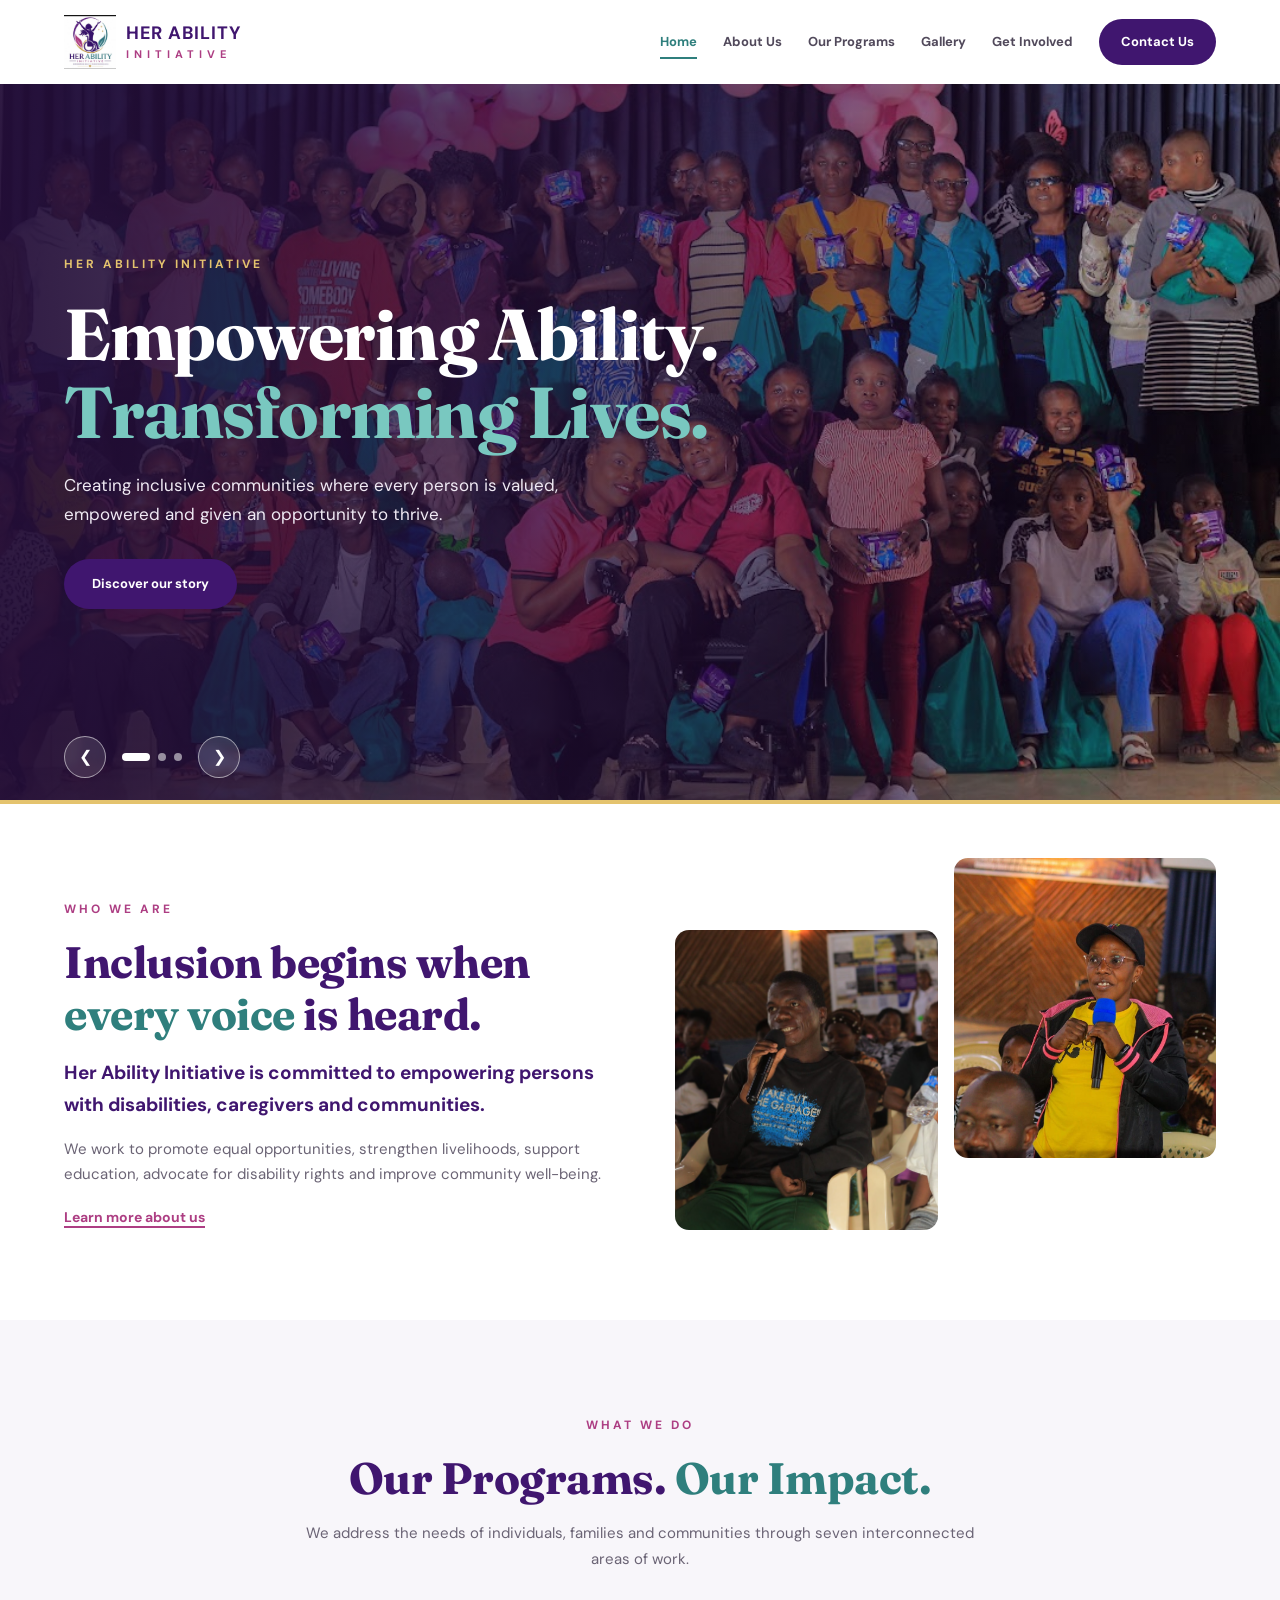
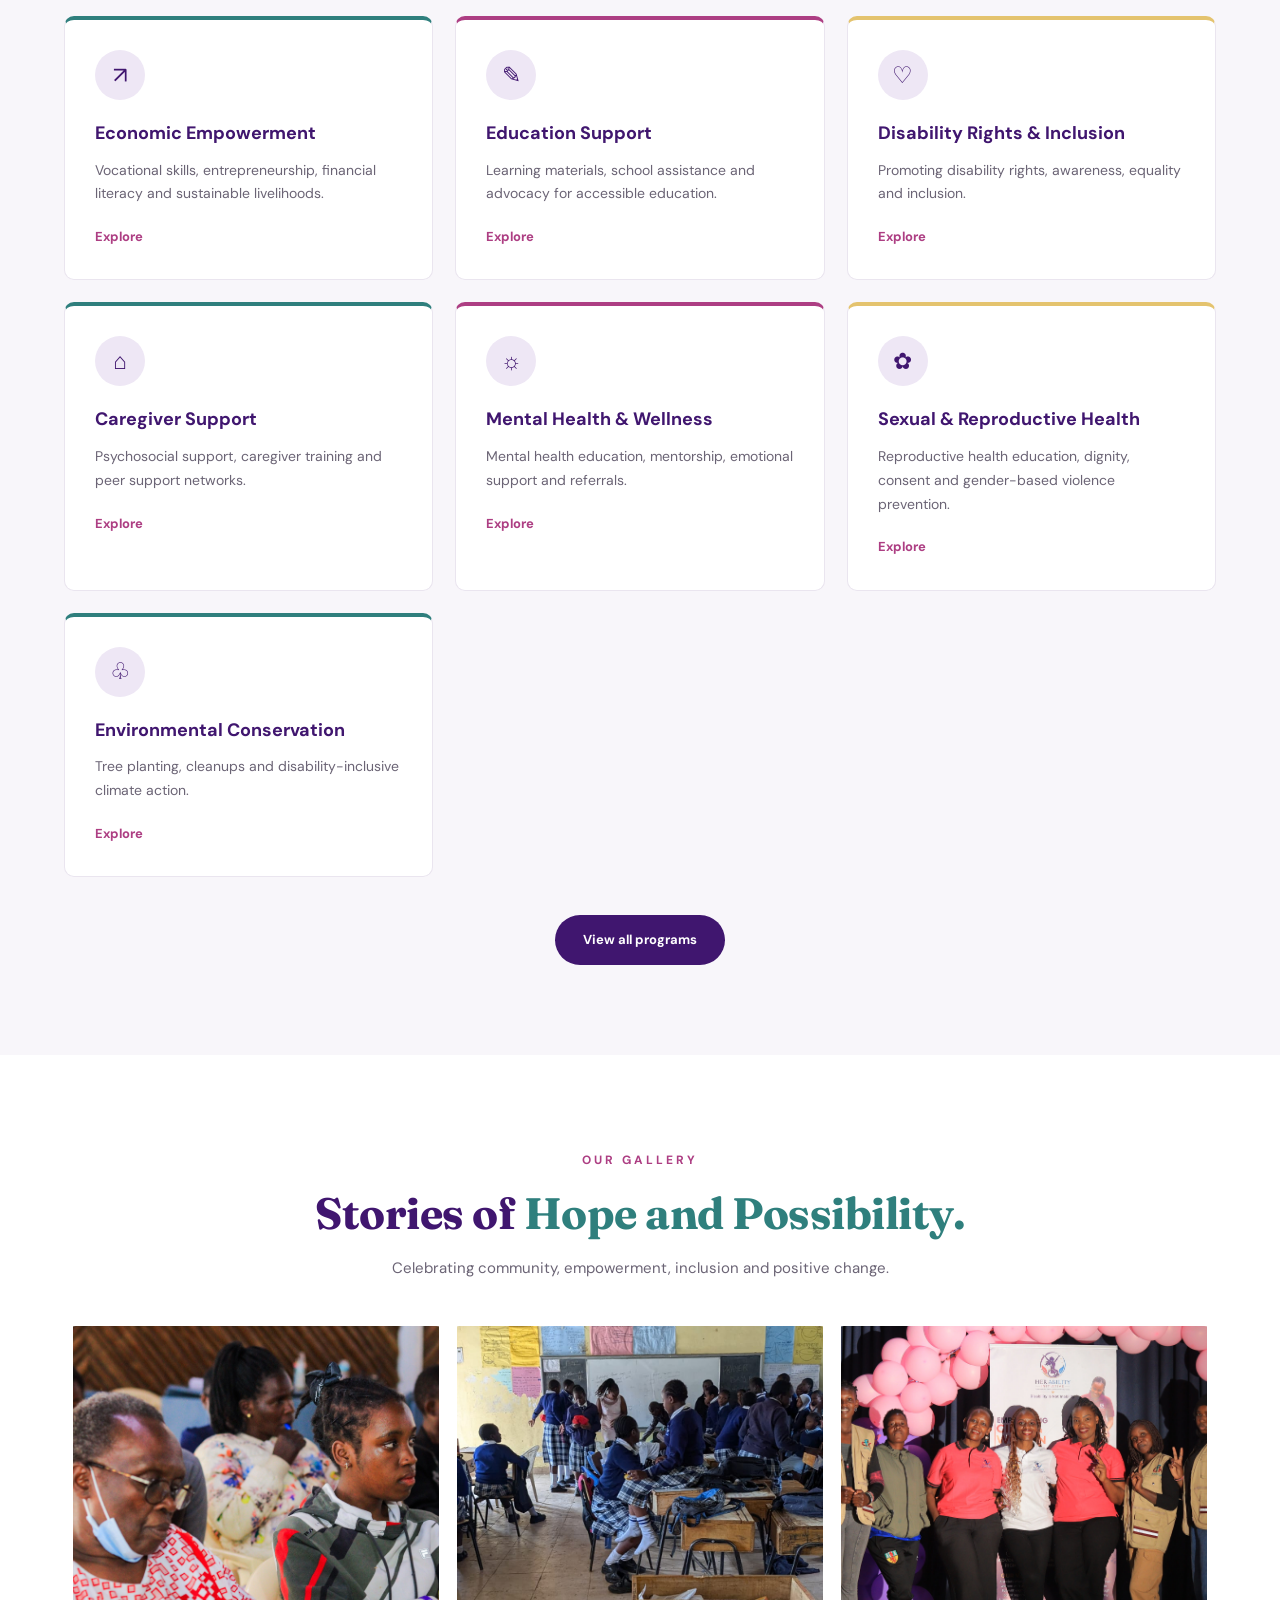
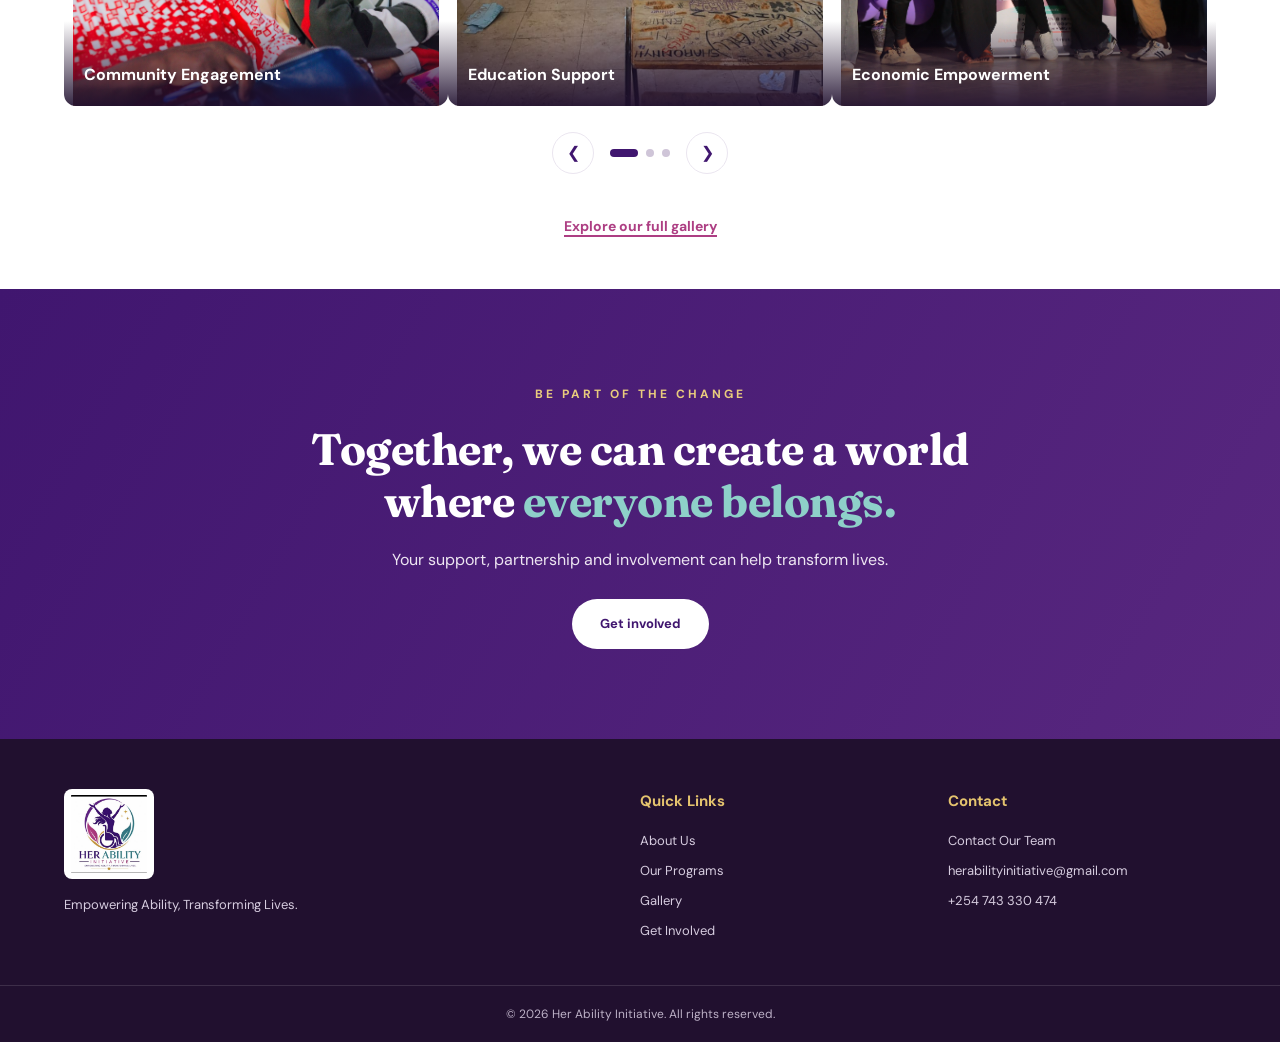
<file: index.html>
<!DOCTYPE html>
<html lang="en">
<head>
<meta charset="UTF-8">
<meta name="viewport" content="width=device-width, initial-scale=1.0">
<meta name="description" content="Her Ability Initiative empowers persons with disabilities, caregivers and communities through education, advocacy and inclusion.">
<title>Her Ability Initiative | Empowering Ability, Transforming Lives</title>
<link rel="stylesheet" href="styles.css">
</head>
<body>

<header class="header">
  <a href="index.html" class="brand">
    <img src="assets/logo.png.jpeg" alt="Her Ability Initiative logo">
    <span>HER ABILITY<small>INITIATIVE</small></span>
  </a>
  <button type="button" class="menu-toggle"
        aria-label="Toggle navigation"
        aria-expanded="false">☰</button>
  <nav class="nav">
    <a class="active" href="index.html">Home</a>
    <a href="about.html">About Us</a>
    <a href="programs.html">Our Programs</a>
    <a href="gallery.html">Gallery</a>
    <a href="get-involved.html">Get Involved</a>
    <a class="nav-button" href="contact.html">Contact Us</a>
  </nav>
</header>

<main>
  <!-- HERO SLIDER: photos go in assets/images/hero-1.jpg, hero-2.jpg, hero-3.jpg -->
  <section class="hero slider" data-autoplay="6500" data-per="1" aria-label="Featured stories" tabindex="0">
    <div class="track">
      <div class="hero-slide">
        <div class="ph"><img src="assets/image 1.jpeg" alt="Members of Her Ability Initiative together"></div>
        <div class="hero-content">
          <span class="eyebrow">HER ABILITY INITIATIVE</span>
          <h1>Empowering Ability.<br><span>Transforming Lives.</span></h1>
          <p>Creating inclusive communities where every person is valued, empowered and given an opportunity to thrive.</p>
          <a href="about.html" class="btn">Discover our story</a>
        </div>
      </div>
      <div class="hero-slide">
        <div class="ph"><img src="assets/image 2.jpeg" alt="Children learning in an inclusive classroom"></div>
        <div class="hero-content">
          <span class="eyebrow">EDUCATION FOR EVERYONE</span>
          <h1>Every Ability Deserves<br><span>An Opportunity.</span></h1>
          <p>Supporting inclusive education and removing barriers that keep children and young people from reaching their potential.</p>
          <a href="programs.html" class="btn">Explore our programs</a>
        </div>
      </div>
      <div class="hero-slide">
        <div class="ph"><img src="assets/image 3.jpeg" alt="Community members working together"></div>
        <div class="hero-content">
          <span class="eyebrow">COMMUNITY EMPOWERMENT</span>
          <h1>Building Stronger<br><span>Inclusive Communities.</span></h1>
          <p>Working together to promote dignity, independence, rights and equal participation.</p>
          <a href="get-involved.html" class="btn">Join our mission</a>
        </div>
      </div>
    </div>
    <div class="controls">
      <button class="prev" aria-label="Previous slide">❮</button>
      <div class="dots"></div>
      <button class="next" aria-label="Next slide">❯</button>
    </div>
    <div class="progress"></div>
  </section>

  <!-- INTRODUCTION -->
  <section class="section intro">
    <div class="container intro-grid">
      <div>
        <span class="section-label">WHO WE ARE</span>
        <h2>Inclusion begins when <span>every voice</span> is heard.</h2>
        <p class="lead">Her Ability Initiative is committed to empowering persons with disabilities, caregivers and communities.</p>
        <p>We work to promote equal opportunities, strengthen livelihoods, support education, advocate for disability rights and improve community well-being.</p>
        <a href="about.html" class="text-link">Learn more about us</a>
      </div>
      <div class="collage">
        <div class="ph"><img src="assets/talk1 2.jpeg" alt="Our team at a community event" loading="lazy"></div>
        <div class="ph"><img src="assets/talk1.jpeg" alt="Participants in a training session" loading="lazy"></div>
      </div>
    </div>
  </section>

  <!-- PROGRAMS -->
  <section class="section programs-preview">
    <div class="container">
      <div class="section-heading">
        <span class="section-label">WHAT WE DO</span>
        <h2>Our Programs. <span>Our Impact.</span></h2>
        <p>We address the needs of individuals, families and communities through seven interconnected areas of work.</p>
      </div>
      <div class="program-grid">
        <article class="program-card"><div class="program-icon">↗</div><h3>Economic Empowerment</h3><p>Vocational skills, entrepreneurship, financial literacy and sustainable livelihoods.</p><a href="programs.html">Explore</a></article>
        <article class="program-card"><div class="program-icon">✎</div><h3>Education Support</h3><p>Learning materials, school assistance and advocacy for accessible education.</p><a href="programs.html">Explore</a></article>
        <article class="program-card"><div class="program-icon">♡</div><h3>Disability Rights &amp; Inclusion</h3><p>Promoting disability rights, awareness, equality and inclusion.</p><a href="programs.html">Explore</a></article>
        <article class="program-card"><div class="program-icon">⌂</div><h3>Caregiver Support</h3><p>Psychosocial support, caregiver training and peer support networks.</p><a href="programs.html">Explore</a></article>
        <article class="program-card"><div class="program-icon">☼</div><h3>Mental Health &amp; Wellness</h3><p>Mental health education, mentorship, emotional support and referrals.</p><a href="programs.html">Explore</a></article>
        <article class="program-card"><div class="program-icon">✿</div><h3>Sexual &amp; Reproductive Health</h3><p>Reproductive health education, dignity, consent and gender-based violence prevention.</p><a href="programs.html">Explore</a></article>
        <article class="program-card"><div class="program-icon">♧</div><h3>Environmental Conservation</h3><p>Tree planting, cleanups and disability-inclusive climate action.</p><a href="programs.html">Explore</a></article>
      </div>
      <div class="center"><a href="programs.html" class="btn">View all programs</a></div>
    </div>
  </section>

  <!-- MOMENTS CAROUSEL: uses your gallery photos -->
  <section class="section moments">
    <div class="container">
      <div class="section-heading">
        <span class="section-label">OUR GALLERY</span>
        <h2>Stories of <span>Hope and Possibility.</span></h2>
        <p>Celebrating community, empowerment, inclusion and positive change.</p>
      </div>
      <div class="slider light" data-per="auto" data-autoplay="4500" tabindex="0" aria-label="Gallery highlights">
        <div class="track">
          <a class="moment" href="gallery.html"><div class="ph"><img src="assets/gallery/community.jpg" alt="Community engagement" loading="lazy"></div><span>Community Engagement</span></a>
          <a class="moment" href="gallery.html"><div class="ph"><img src="assets/gallery/education.jpeg" alt="Education support" loading="lazy"></div><span>Education Support</span></a>
          <a class="moment" href="gallery.html"><div class="ph"><img src="assets/gallery/economic.JPG" alt="Economic empowerment" loading="lazy"></div><span>Economic Empowerment</span></a>
          <a class="moment" href="gallery.html"><div class="ph"><img src="assets/talk1.jpeg" alt="Disability inclusion" loading="lazy"></div><span>Disability Inclusion</span></a>
          <a class="moment" href="gallery.html"><div class="ph"><img src="assets/gallery/enviroment photo.jpeg" alt="Environmental action" loading="lazy"></div><span>Environmental Action</span></a>
        </div>
        <div class="controls">
          <button class="prev" aria-label="Previous photos">❮</button>
          <div class="dots"></div>
          <button class="next" aria-label="Next photos">❯</button>
        </div>
      </div>
      <div class="center"><a href="gallery.html" class="text-link">Explore our full gallery</a></div>
    </div>
  </section>

  <!-- CALL TO ACTION -->
  <section class="cta-section">
    <div class="container">
      <span class="section-label">BE PART OF THE CHANGE</span>
      <h2>Together, we can create a world where <span>everyone belongs.</span></h2>
      <p>Your support, partnership and involvement can help transform lives.</p>
      <a href="get-involved.html" class="btn btn-light">Get involved</a>
    </div>
  </section>
</main>

<footer class="footer">
  <div class="container footer-grid">
    <div>
      <img src="assets/logo.png.jpeg" alt="Her Ability Initiative" class="footer-logo">
      <p>Empowering Ability, Transforming Lives.</p>
    </div>
    <div>
      <h3>Quick Links</h3>
      <a href="about.html">About Us</a>
      <a href="programs.html">Our Programs</a>
      <a href="gallery.html">Gallery</a>
      <a href="get-involved.html">Get Involved</a>
    </div>
    <div>
      <h3>Contact</h3>
      <a href="contact.html">Contact Our Team</a>
      <p>herabilityinitiative@gmail.com</p>
      <p>+254 743 330 474</p>
    </div>
  </div>
  <div class="copyright">© <span class="year"></span> Her Ability Initiative. All rights reserved.</div>
</footer>

<script src="script.js"></script>
</body>
</html>
</file>
<file: styles.css>
@import url('https://fonts.googleapis.com/css2?family=DM+Sans:wght@400;500;700&family=Fraunces:opsz,wght@9..144,500;9..144,700&display=swap');
:root{--purple:#40166f;--purple-dark:#240c3d;--teal:#2f7f7d;--teal-soft:#79c8c0;--magenta:#ad3e83;--gold:#e4c36e;--light:#f8f6fa;--text:#40384a;--muted:#6b6475;--border:#eae5ef;--head:'Fraunces',Georgia,serif;--font:'DM Sans',Arial,sans-serif}
*{margin:0;padding:0;box-sizing:border-box}
html{scroll-behavior:smooth}
body{font-family:var(--font);color:var(--text);line-height:1.7;overflow-x:hidden}
a{text-decoration:none;color:inherit}
img{max-width:100%;display:block}
button,input,select,textarea{font:inherit}
:focus-visible{outline:3px solid var(--gold);outline-offset:2px}
.container{width:90%;max-width:1180px;margin:auto}
.section{padding:90px 0}
.center{text-align:center;margin-top:38px}

/* photo slots: show a tinted placeholder until the photo exists */
.ph{position:relative;overflow:hidden;background:linear-gradient(135deg,var(--purple),var(--teal))}
.ph img{width:100%;height:100%;object-fit:cover}
.ph.missing::after{content:attr(data-slot);position:absolute;inset:0;display:grid;place-items:center;padding:16px;text-align:center;color:#ffffffcc;font-size:12px}
.ph.missing img{display:none}

/* HEADER */
.header{height:84px;padding:0 5%;background:#fff;display:flex;align-items:center;justify-content:space-between;position:sticky;top:0;z-index:100;transition:height .3s,box-shadow .3s}
.header.scrolled{height:70px;box-shadow:0 4px 24px #40166f1f}
.brand{display:flex;align-items:center;gap:10px;color:var(--purple);font-weight:700;font-size:18px;letter-spacing:1px}
.brand img{width:52px;height:60px;object-fit:contain}
.brand span{line-height:1.2}
.brand small{display:block;color:var(--magenta);font-size:11px;letter-spacing:5px;margin-top:4px}
.nav{display:flex;align-items:center;gap:26px}
.nav a{font-size:13px;font-weight:700;color:#51495b;position:relative;transition:color .3s}
.nav a:not(.nav-button)::after{content:"";position:absolute;left:0;bottom:-6px;height:2px;width:0;background:var(--teal);transition:width .3s}
.nav a:hover,.nav a.active{color:var(--teal)}
.nav a:not(.nav-button):hover::after,.nav a.active:not(.nav-button)::after{width:100%}
.nav .nav-button{background:var(--purple);color:#fff;padding:12px 22px;border-radius:30px}
.nav .nav-button:hover{background:var(--teal);color:#fff}
.menu-toggle{display:none;border:0;background:none;font-size:28px;color:var(--purple);cursor:pointer}

/* SLIDERS (hero + moments) */
.slider{position:relative;overflow:hidden}
.track{display:flex;height:100%;transition:transform .9s cubic-bezier(.65,0,.25,1)}
.track>*{flex:0 0 100%;min-width:0}
.slider[data-per=auto] .track>*{flex:0 0 calc(100% / var(--per,1));padding:0 9px}
.hero{height:clamp(540px,86vh,720px);background:var(--purple-dark);color:#fff}
.hero-slide{position:relative;display:flex;align-items:center}
.hero-slide .ph{position:absolute;inset:0}
.hero-slide::before{content:"";position:absolute;inset:0;z-index:1;background:linear-gradient(90deg,#230d38ee,#230d3899 55%,#230d3822)}
.hero-content{position:relative;z-index:2;width:90%;max-width:1180px;margin:auto;padding-bottom:30px}
.eyebrow,.section-label{font-size:12px;letter-spacing:3px;font-weight:700;color:var(--magenta)}
.hero-content .eyebrow{color:var(--gold)}
.hero-content h1{font-family:var(--head);font-size:clamp(40px,6vw,72px);line-height:1.08;margin:20px 0;max-width:800px;letter-spacing:-1.5px}
.hero-content h1 span,.page-banner h1 span{color:var(--teal-soft)}
.hero-content p{max-width:560px;color:#f0eaf4;font-size:17px;margin-bottom:30px}
.hero-slide.active .hero-content>*{animation:rise .8s both}
.hero-slide.active .hero-content>:nth-child(2){animation-delay:.12s}
.hero-slide.active .hero-content>:nth-child(3){animation-delay:.24s}
.hero-slide.active .hero-content>:nth-child(4){animation-delay:.36s}
@keyframes rise{from{opacity:0;transform:translateY(26px)}}
.btn{display:inline-block;padding:14px 28px;border:0;border-radius:30px;background:var(--purple);color:#fff;font-weight:700;font-size:13px;cursor:pointer;transition:.3s}
.btn:hover{background:var(--teal);transform:translateY(-2px)}
.btn-light{background:#fff;color:var(--purple)}
.btn-light:hover{background:var(--gold);color:var(--purple-dark)}
.controls{position:absolute;bottom:26px;left:5%;right:5%;display:flex;align-items:center;gap:16px;z-index:5}
.controls>button{width:42px;height:42px;border-radius:50%;background:#ffffff1f;border:1px solid #ffffff88;color:#fff;cursor:pointer;backdrop-filter:blur(4px);transition:.3s}
.controls>button:hover{background:#fff;color:var(--purple)}
.dots{display:flex;gap:8px}
.dots button{height:8px;width:8px;border:0;border-radius:20px;background:#ffffff88;cursor:pointer;transition:.3s}
.dots button.active{width:28px;background:#fff}
.progress{position:absolute;left:0;bottom:0;height:4px;background:var(--gold);width:0;z-index:6}
.progress.run{animation:fill var(--dur,6s) linear forwards}
@keyframes fill{to{width:100%}}

/* INTRO */
.intro-grid{display:grid;grid-template-columns:1fr 1fr;gap:70px;align-items:center}
h2{font-family:var(--head);color:var(--purple);font-size:clamp(30px,4vw,44px);line-height:1.18;letter-spacing:-.5px;margin:16px 0}
h2 span{color:var(--teal)}
.intro-grid p,.section-heading p{color:var(--muted);font-size:15px;margin-bottom:15px}
.intro-grid .lead{color:var(--purple);font-size:19px;font-weight:700}
.text-link{color:var(--magenta);font-weight:700;font-size:14px;border-bottom:2px solid currentColor}
.collage{display:grid;grid-template-columns:1fr 1fr;gap:16px}
.collage .ph{border-radius:14px;height:300px}
.collage .ph:first-child{margin-top:36px}
.collage .ph:last-child{margin-top:-36px}

/* PROGRAMS */
.programs-preview,.values-section{background:var(--light)}
.section-heading{max-width:680px;margin:0 auto 44px;text-align:center}
.program-grid{display:grid;grid-template-columns:repeat(3,1fr);gap:22px}
.program-card{background:#fff;border:1px solid var(--border);border-top:4px solid var(--teal);border-radius:10px;padding:30px;transition:.3s}
.program-card:nth-child(3n+2){border-top-color:var(--magenta)}
.program-card:nth-child(3n){border-top-color:var(--gold)}
.program-card:hover{transform:translateY(-6px);box-shadow:0 18px 40px #40166f1a}
.program-icon{width:50px;height:50px;display:grid;place-items:center;background:#eee7f5;color:var(--purple);border-radius:50%;font-size:23px;margin-bottom:18px}
.program-card h3{font-size:18px;color:var(--purple);margin-bottom:10px}
.program-card p{font-size:14px;color:var(--muted);margin-bottom:16px}
.program-card a{color:var(--magenta);font-weight:700;font-size:13px}

/* GALLERY */
.moments{padding-bottom:50px}
.moment{position:relative;border-radius:12px;overflow:hidden;height:380px;display:block}
.moment .ph{height:100%;transition:transform .5s}
.moment:hover .ph{transform:scale(1.05)}
.moment span{position:absolute;left:0;right:0;bottom:0;padding:40px 20px 18px;color:#fff;font-weight:700;background:linear-gradient(transparent,#20102fe6)}
.slider.light .controls{position:static;justify-content:center;margin-top:26px}
.slider.light .controls>button{background:#fff;border-color:var(--border);color:var(--purple)}
.slider.light .controls>button:hover{background:var(--purple);color:#fff}
.slider.light .dots button{background:#cfc5d8}
.slider.light .dots button.active{background:var(--purple)}
.home-gallery{display:grid;grid-template-columns:repeat(3,1fr);gap:17px}
.home-gallery img{width:100%;height:270px;object-fit:cover;border-radius:8px}
.filter-buttons{display:flex;flex-wrap:wrap;gap:10px;margin-bottom:30px}
.filter-btn{background:#fff;border:1px solid var(--border);color:var(--text);padding:9px 18px;border-radius:25px;cursor:pointer;font-size:12px;font-weight:700;transition:.3s}
.filter-btn.active,.filter-btn:hover{background:var(--purple);color:#fff;border-color:var(--purple)}
.gallery-grid{display:grid;grid-template-columns:repeat(3,1fr);gap:17px}
.gallery-item{position:relative;cursor:pointer;overflow:hidden;border-radius:10px;background:var(--light)}
.gallery-item[hidden]{display:none}
.gallery-item img{width:100%;height:270px;object-fit:cover;transition:.4s}
.gallery-item:hover img{transform:scale(1.06)}
.gallery-caption{position:absolute;bottom:0;left:0;width:100%;color:#fff;padding:30px 17px 15px;font-size:14px;font-weight:700;background:linear-gradient(transparent,#20102fdd)}
.image-viewer{display:none;position:fixed;inset:0;z-index:200;background:#160d20f2;align-items:center;justify-content:center;padding:30px}
.image-viewer.open{display:flex}
.image-viewer img{max-width:90%;max-height:85vh;object-fit:contain}
.viewer-close{position:absolute;top:20px;right:30px;color:#fff;background:none;border:0;font-size:40px;cursor:pointer}

/* PAGE BANNER (a photo is added by script.js when the file exists) */
.page-banner{padding:90px 0;background:linear-gradient(110deg,#f6f0f9,#edf6f5);position:relative;overflow:hidden}
.page-banner .container{position:relative;z-index:2}
.page-banner h1{font-family:var(--head);font-size:clamp(38px,5vw,60px);line-height:1.12;margin:18px 0;color:var(--purple)}
.page-banner p{max-width:560px;color:var(--muted);font-size:16px}
.banner-photo{position:absolute;top:0;right:0;bottom:0;width:42%;clip-path:polygon(18% 0,100% 0,100% 100%,0 100%)}
.banner-photo img{width:100%;height:100%;object-fit:cover}

/* FULL PROGRAMS */
.full-program{display:grid;grid-template-columns:90px 1fr;gap:25px;padding:38px 0;border-bottom:1px solid var(--border)}
.full-program:last-child{border-bottom:0}
.full-program .program-number{font-family:var(--head);font-size:40px;font-weight:700;color:var(--magenta)}
.full-program h2{font-size:26px;margin:0 0 12px}
.full-program p,.full-program li{color:var(--muted);font-size:15px}
.full-program ul{padding-left:20px;margin-top:12px}
.full-program li{margin-bottom:5px}

/* CTA */
.cta-section{padding:90px 0;background:linear-gradient(120deg,var(--purple),#58277f);text-align:center;color:#fff}
.cta-section h2{color:#fff;max-width:760px;margin:18px auto}
.cta-section h2 span{color:#8ed0c9}
.cta-section p{color:#eee6f2;font-size:16px;margin-bottom:26px}
.cta-section .section-label{color:#e9cc7d}

/* CONTACT */
.contact-grid{display:grid;grid-template-columns:1fr 1fr;gap:70px}
.contact-info p{color:var(--muted);font-size:14px}
.contact-detail{border-bottom:1px solid var(--border);padding:18px 0}
.contact-detail strong{color:var(--purple);font-size:15px}
.contact-form{background:var(--light);padding:36px;border-radius:12px}
.contact-form h2{font-size:26px}
.contact-form label{display:block;color:var(--purple);font-size:13px;font-weight:700;margin:16px 0 6px}
.contact-form input,.contact-form select,.contact-form textarea{width:100%;padding:13px;border:1px solid #ded7e5;border-radius:8px;background:#fff;color:var(--text)}
.contact-form input:focus,.contact-form textarea:focus,.contact-form select:focus{border-color:var(--teal);outline:2px solid #2f7f7d44}
.contact-form textarea{resize:vertical}
.contact-form .btn{margin-top:20px}
.form-note{font-size:12px;color:var(--muted);margin-top:12px}

/* FOOTER */
.footer{background:#21102f;color:#fff;padding-top:50px}
.footer-grid{display:grid;grid-template-columns:2fr 1fr 1fr;gap:40px;padding-bottom:35px}
.footer-logo{width:90px;height:90px;object-fit:contain;background:#fff;padding:6px;border-radius:8px;margin-bottom:15px}
.footer h3{font-size:15px;color:var(--gold);margin-bottom:15px}
.footer p,.footer a{display:block;color:#d6ccdf;font-size:13px;margin-bottom:8px}
.footer a:hover{color:#fff}
.copyright{border-top:1px solid #ffffff20;padding:18px;text-align:center;color:#bdb1c7;font-size:12px}
.to-top{position:fixed;right:22px;bottom:22px;width:46px;height:46px;border-radius:50%;border:0;background:var(--purple);color:#fff;font-size:18px;cursor:pointer;opacity:0;pointer-events:none;transition:.3s;z-index:90}
.to-top.show{opacity:1;pointer-events:auto}

/* scroll reveal (script.js adds .reveal only to section headings) */
.reveal{opacity:0;transform:translateY(24px);transition:opacity .7s,transform .7s}
.reveal.in{opacity:1;transform:none}

@media(max-width:900px){
.nav{gap:15px}.nav a{font-size:12px}
.program-grid,.gallery-grid{grid-template-columns:repeat(2,1fr)}
.intro-grid,.contact-grid{gap:36px}
.banner-photo{opacity:.25;width:60%}
}
@media(max-width:700px){
.header{height:74px}.brand img{width:44px;height:52px}.brand{font-size:15px}
.menu-toggle{display:block}
.nav{display:none;position:absolute;top:100%;left:0;width:100%;padding:20px 5%;background:#fff;flex-direction:column;align-items:stretch;gap:0;box-shadow:0 12px 20px #00000014}
.nav.open{display:flex}
.nav a{padding:12px 5px;font-size:14px}
.nav .nav-button{text-align:center;margin-top:10px}
.hero{height:600px}
.hero-content p{font-size:15px}
.intro-grid,.contact-grid,.program-grid,.home-gallery,.footer-grid{grid-template-columns:1fr}
.collage .ph{height:220px}
.moment{height:320px}
.full-program{grid-template-columns:50px 1fr;gap:15px}
.full-program .program-number{font-size:26px}
.full-program h2{font-size:21px}
.footer-grid{gap:25px}
.section{padding:62px 0}
.page-banner{padding:66px 0}
}
@media(max-width:420px){.gallery-grid{grid-template-columns:1fr}}
@media(prefers-reduced-motion:reduce){*{animation:none!important;transition:none!important}.reveal{opacity:1;transform:none}}
/* Additional interactions for inner pages only.
   This file does not alter the homepage or replace styles.css. */

.about-banner-btn,
.programs-banner-btn,
.involved-banner-btn {
  margin-top: 24px;
}

.about-image {
  height: 300px;
  margin-top: 25px;
  border-radius: 14px;
  overflow: hidden;
}

.about-image img {
  width: 100%;
  height: 100%;
  object-fit: cover;
}

.interactive-card {
  cursor: pointer;
}

.interactive-card summary {
  list-style: none;
  cursor: pointer;
  position: relative;
}

.interactive-card summary::-webkit-details-marker {
  display: none;
}

.interactive-card summary h3 {
  display: inline-block;
  margin: 0 0 12px;
}

.interactive-card summary .program-icon {
  margin-bottom: 16px;
}

.card-hint {
  display: block;
  margin-top: 12px;
  color: var(--magenta);
  font-size: 12px;
  font-weight: 700;
}

.interactive-card[open] {
  box-shadow: 0 15px 35px #40166f20;
}

.faq-list {
  max-width: 850px;
  margin: auto;
}

.faq-item {
  background: #fff;
  border: 1px solid var(--border);
  border-radius: 10px;
  padding: 19px 22px;
  margin-bottom: 12px;
}

.faq-item summary {
  color: var(--purple);
  font-weight: 700;
  cursor: pointer;
}

.faq-item p {
  color: var(--muted);
  font-size: 14px;
  margin-top: 14px;
}

.program-tools {
  max-width: 720px;
  margin: 0 auto 38px;
}

.program-search-label {
  display: block;
  color: var(--purple);
  font-weight: 700;
  margin-bottom: 8px;
}

#programSearch {
  width: 100%;
  padding: 15px 18px;
  border: 1px solid var(--border);
  border-radius: 9px;
  background: #fff;
  color: var(--text);
  outline-color: var(--teal);
}

.program-search-status {
  color: var(--muted);
  font-size: 12px;
  margin-top: 9px;
}

.program-list {
  max-width: 950px;
  margin: auto;
}

.searchable-program[hidden] {
  display: none;
}

.program-expand {
  display: flex;
  width: 100%;
  justify-content: space-between;
  align-items: center;
  gap: 18px;
  padding: 5px 0 12px;
  border: 0;
  background: transparent;
  color: var(--purple);
  font-family: var(--head);
  font-size: 26px;
  font-weight: 700;
  text-align: left;
  cursor: pointer;
}

.expand-symbol {
  flex: 0 0 38px;
  width: 38px;
  height: 38px;
  display: grid;
  place-items: center;
  border-radius: 50%;
  background: #eee7f5;
  color: var(--purple);
  font-family: Arial, sans-serif;
  font-size: 24px;
  transition: .25s;
}

.program-expand[aria-expanded="true"] .expand-symbol {
  background: var(--teal);
  color: #fff;
  transform: rotate(180deg);
}

.program-details p,
.program-details li {
  color: var(--muted);
  font-size: 15px;
}

.program-details ul {
  padding-left: 20px;
  margin-top: 12px;
}

.program-details li {
  margin-bottom: 6px;
}

.no-programs {
  text-align: center;
  color: var(--muted);
  padding: 30px;
}

.donation-card {
  margin-top: 35px;
  padding: 30px 24px;
  background: linear-gradient(135deg,#240c3d,#40166f);
  border-radius: 14px;
  color: white;
  box-shadow: 0 12px 30px #40166f25;
}

.donation-kicker {
  font-size: 11px;
  letter-spacing: 3px;
  color: var(--gold);
  font-weight: 700;
}

.donation-card h2 {
  color: white;
  font-size: 30px;
  margin: 12px 0;
}

.donation-card h2 span {
  color: var(--teal-soft);
}

.donation-intro {
  color: #eee6f2 !important;
  font-size: 14px !important;
  margin-bottom: 22px;
}

.mpesa-details {
  background: #ffffff12;
  border: 1px solid #ffffff30;
  border-radius: 10px;
  padding: 20px;
  margin-bottom: 18px;
}

.mpesa-heading {
  font-size: 12px;
  color: var(--gold);
  font-weight: 700;
  letter-spacing: 2px;
  margin-bottom: 12px;
}

.mpesa-row {
  display: flex;
  align-items: center;
  gap: 10px;
  padding: 11px 0;
  border-bottom: 1px solid #ffffff25;
}

.mpesa-row:last-child {
  border-bottom: 0;
}

.mpesa-row span {
  flex: 1;
  color: #eee6f2;
  font-size: 13px;
}

.mpesa-row strong {
  color: white;
  font-size: 20px;
  letter-spacing: 1px;
}

.mpesa-row:nth-child(3) strong {
  color: var(--teal-soft);
}

.copy-button {
  border: 1px solid #ffffff65;
  border-radius: 20px;
  background: transparent;
  color: white;
  padding: 6px 12px;
  font-size: 11px;
  cursor: pointer;
}

.copy-button:hover {
  background: white;
  color: var(--purple);
}

.donation-instructions {
  color: white;
  font-size: 13px;
}

.donation-instructions ol {
  padding-left: 20px;
  color: #eee6f2;
  line-height: 2;
  margin-top: 8px;
}

.donation-thanks {
  text-align: center;
  border-top: 1px solid #ffffff30;
  padding-top: 17px;
  margin-top: 22px;
  color: var(--gold) !important;
  font-family: Georgia, serif;
  font-style: italic;
  font-size: 16px !important;
}

.donation-small {
  text-align: center;
  color: #eee6f2 !important;
  font-size: 11px !important;
  margin-top: 8px;
}

.copy-feedback {
  color: var(--teal);
  font-size: 12px;
  margin-top: 10px;
}

.involvement-card a {
  display: inline-block;
  margin-top: 7px;
}

.involvement-next {
  display: grid;
  grid-template-columns: 1fr 1fr;
  gap: 55px;
  align-items: center;
}

.involvement-next p {
  color: var(--muted);
  font-size: 15px;
  margin-bottom: 20px;
}

.involvement-steps > div {
  display: flex;
  gap: 18px;
  align-items: center;
  padding: 18px;
  margin-bottom: 12px;
  border: 1px solid var(--border);
  border-radius: 10px;
  background: white;
}

.involvement-steps span {
  color: var(--magenta);
  font-family: var(--head);
  font-size: 27px;
  font-weight: 700;
}

.involvement-steps p {
  margin: 0;
}

@media (max-width: 700px) {
  .about-image {
    height: 230px;
  }

  .program-expand {
    font-size: 21px;
  }

  .involvement-next {
    grid-template-columns: 1fr;
    gap: 25px;
  }

  .mpesa-row {
    flex-wrap: wrap;
  }

  .mpesa-row span {
    flex-basis: 100%;
  }
}

@media (prefers-reduced-motion: reduce) {
  .interactive-card,
  .expand-symbol,
  .about-image img {
    transition: none !important;
  }
}
</file>
